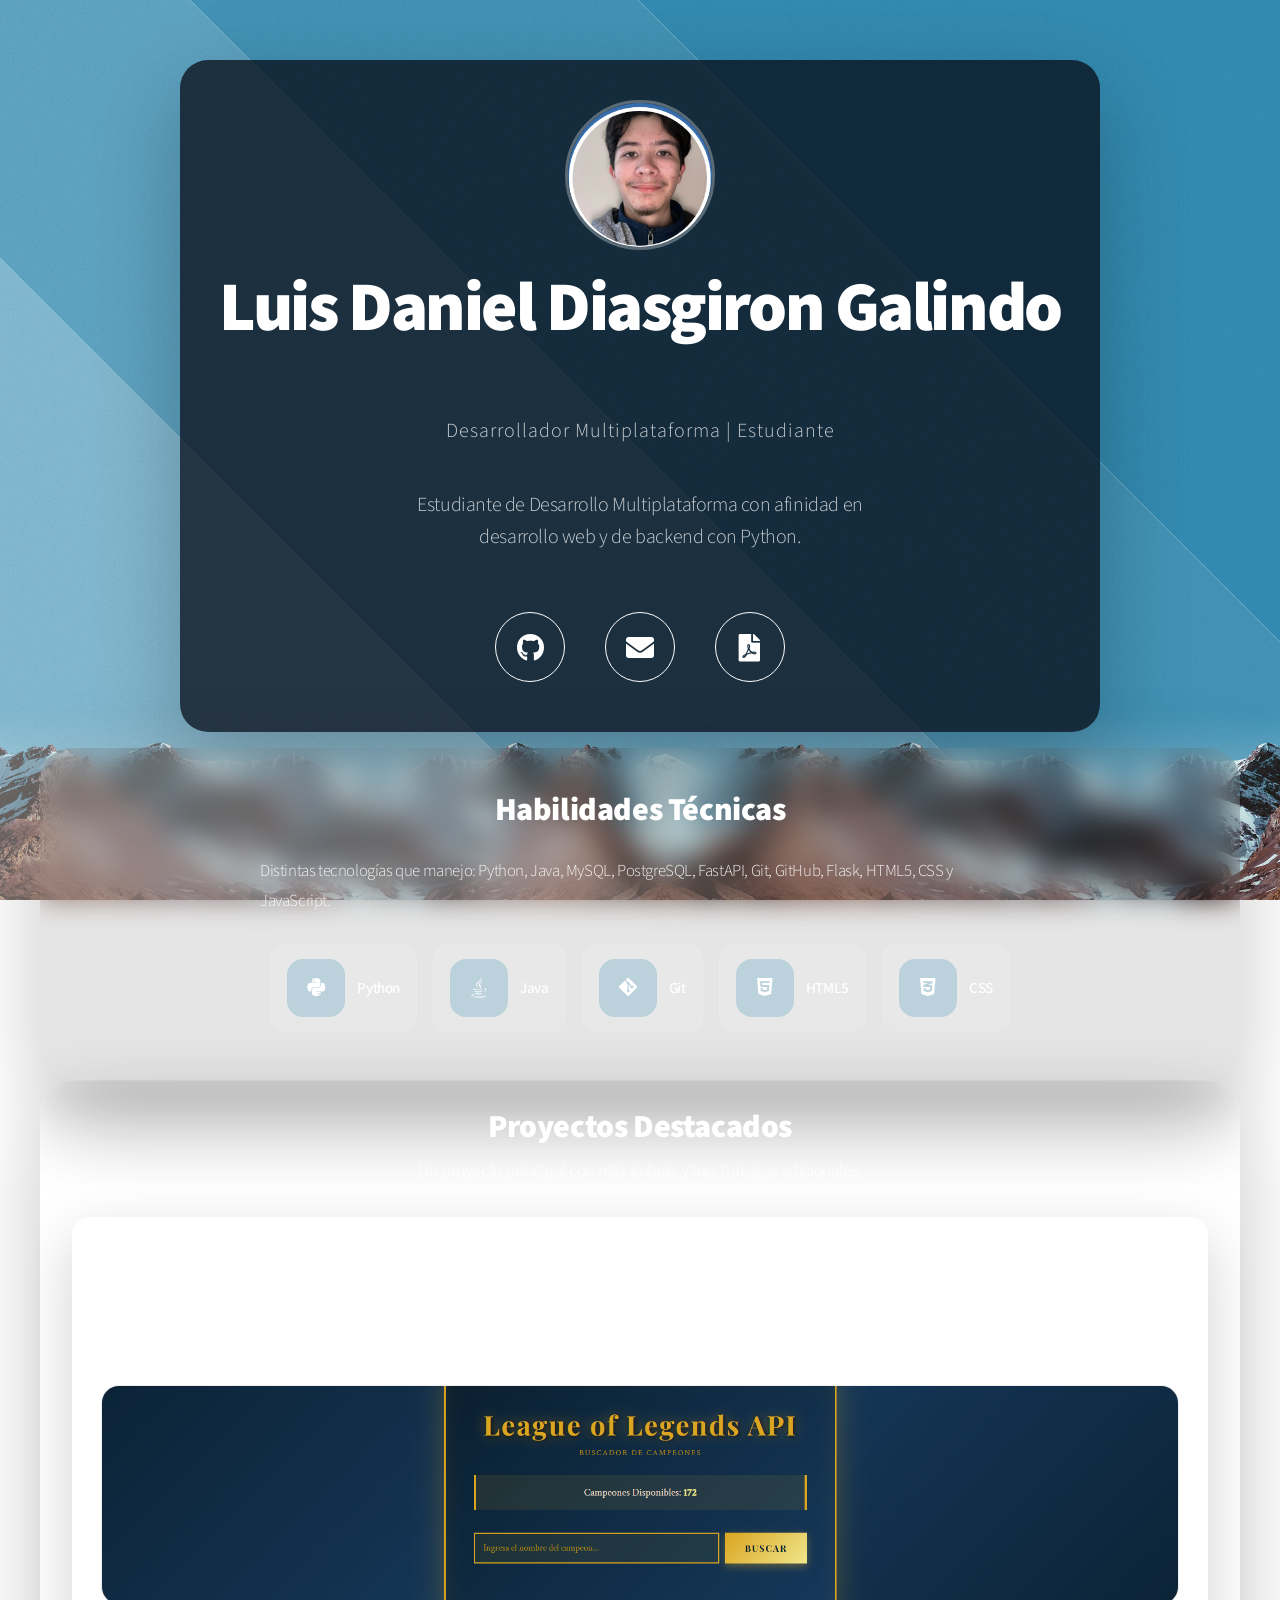
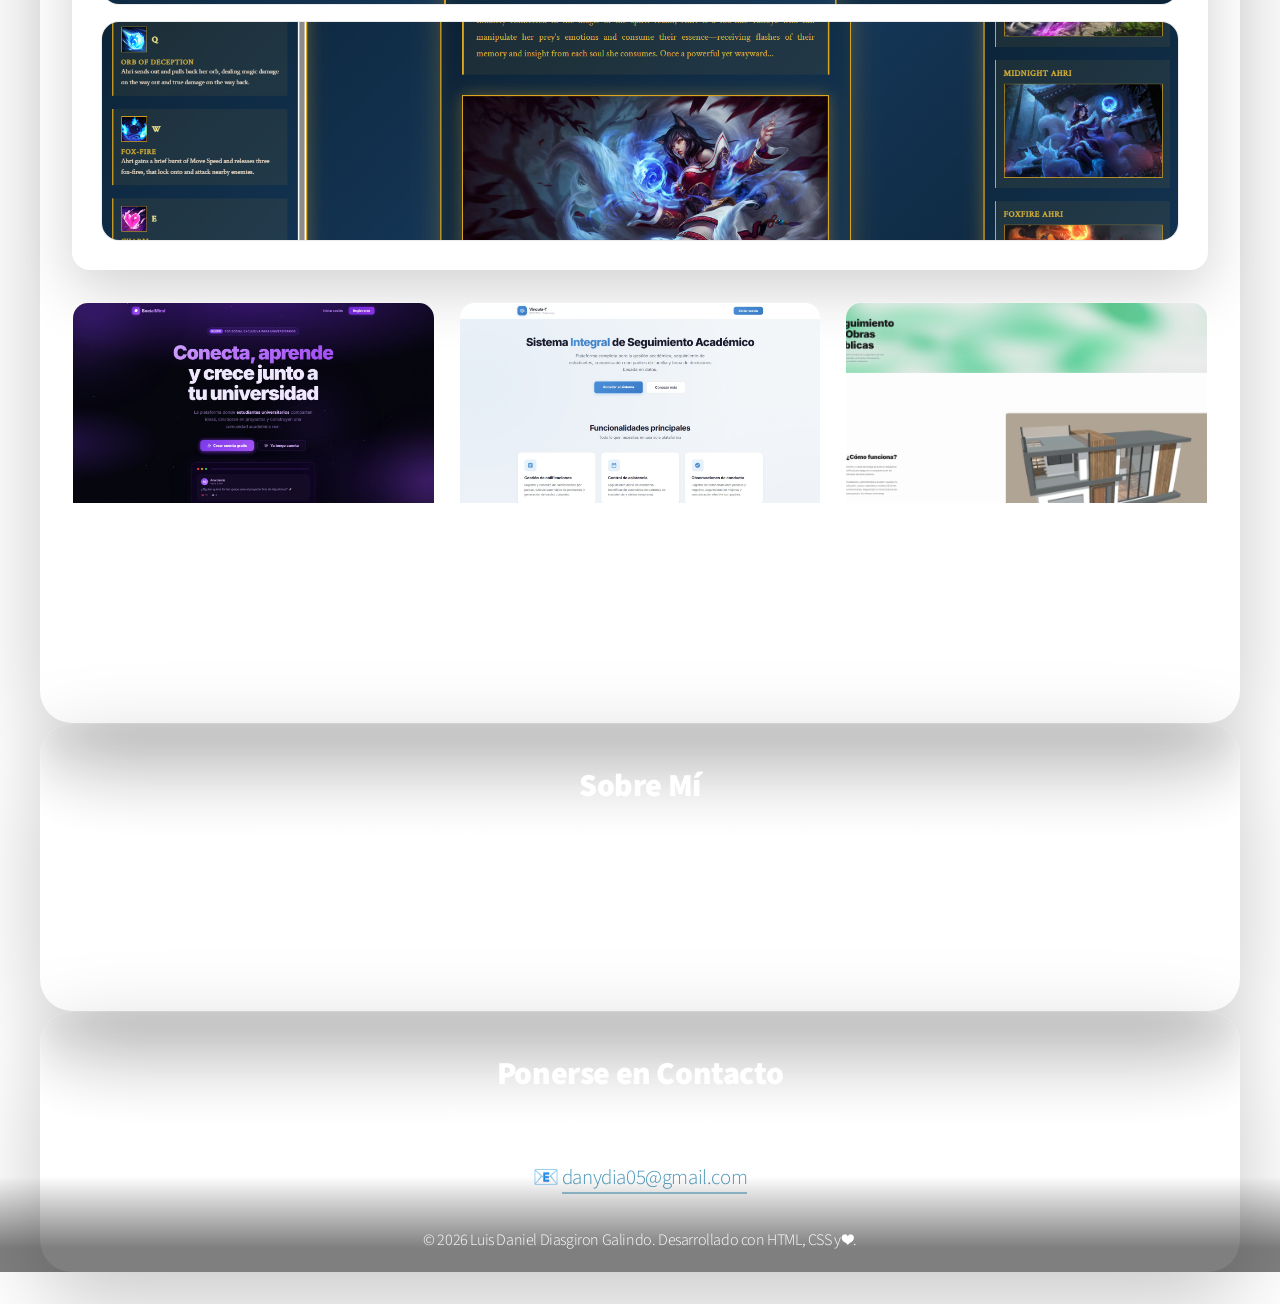
<file: docs/index.html>
﻿<!DOCTYPE HTML>
<html>
	<head>
		<title>Luis Daniel Diasgiron Galindo - Portafolio de Desarrollador</title>
		<meta charset="utf-8" />
		<meta name="viewport" content="width=device-width, initial-scale=1, user-scalable=no" />
		<meta name="description" content="Portafolio de Luis Daniel Diasgiron Galindo, estudiante de Desarrollo Multiplataforma. Explora mis proyectos y conoce mis habilidades en desarrollo web y backend con Python." />
		<link rel="stylesheet" href="assets/css/main.css" />
		<link rel="stylesheet" href="assets/css/portfolio.css" />
		<noscript><link rel="stylesheet" href="assets/css/noscript.css" /></noscript>
	</head>
	<body class="is-preload">
		<div id="wrapper">
			<div id="bg"></div>
			<div id="overlay"></div>
			<div id="main">

				<header id="header">
					<div class="header-content">
					<img src="assets/images/projects/Perfil.png" alt="Luis Daniel Diasgiron Galindo" class="avatar">
					<h1>Luis Daniel Diasgiron Galindo</h1>
					<p class="title">Desarrollador Multiplataforma | Estudiante</p>
					<p class="bio">Estudiante de Desarrollo Multiplataforma con afinidad en desarrollo web y de backend con Python.</p>
					<nav class="social-nav">
						<ul>
							<li><a href="https://github.com/LuisDanielDG1705" class="icon brands fa-github" title="GitHub"><span class="label">Github</span></a></li>
							<li><a href="mailto:danydia05@gmail.com" class="icon solid fa-envelope" title="Email"><span class="label">Email</span></a></li>
					<li><a href="LuisDanielDG_CV.pdf" class="icon solid fa-file-pdf" title="Descargar CV"><span class="label">CV</span></a></li>
						</ul>
					</nav>
				</div>
			</header>

<section id="skills" class="panel skills-panel">
			<div class="section-header">
				<h2>Habilidades Técnicas</h2>
			</div>
			<div class="skills-content">
				<p class="skills-text">Distintas tecnologías que manejo: Python, Java, MySQL, PostgreSQL, FastAPI, Git, GitHub, Flask, HTML5, CSS y JavaScript.</p>
				<ul class="skills-logos">
					<li class="skill-logo-item">
						<span class="skill-logo icon brands fa-python" title="Python"></span>
						<span class="skill-logo-label">Python</span>
					</li>
					<li class="skill-logo-item">
						<span class="skill-logo icon brands fa-java" title="Java"></span>
						<span class="skill-logo-label">Java</span>
					</li>
					<li class="skill-logo-item">
						<span class="skill-logo icon brands fa-git-alt" title="Git"></span>
						<span class="skill-logo-label">Git</span>
					</li>
					<li class="skill-logo-item">
						<span class="skill-logo icon brands fa-html5" title="HTML5"></span>
						<span class="skill-logo-label">HTML5</span>
					</li>
					<li class="skill-logo-item">
						<span class="skill-logo icon brands fa-css3-alt" title="CSS"></span>
						<span class="skill-logo-label">CSS</span>
					</li>
				</ul>
			</div>
		</section>

<section id="projects" class="panel projects-panel">
			<div class="section-header">
				<h2>Proyectos Destacados</h2>
				<p>Un proyecto principal con más énfasis y tres trabajos adicionales.</p>
			</div>
			<div class="featured-project">
				<div class="featured-info">
					<h3>LOL Champion Viewer</h3>
					<p class="project-description">Una aplicación web diseñada usando la API de DataDragon de Riot Games. Permite buscar cualquier personaje del juego y despliega todos sus datos relevantes, como nombre, descripción, splash art, y usando los botones debajo del último se despliegan las barras laterales para poder visualizar sus habilidades y aspectos.</p>
				</div>
				<div class="featured-images">
                    	<div class="featured-image">
                    		<img src="assets/images/projects/lolviewer1.png" alt="Imagen principal 1 de LOL Champion Viewer">
                    	</div>
                    	<div class="featured-image">
                    		<img src="assets/images/projects/lolviewer2.png" alt="Imagen principal 2 de LOL Champion Viewer">
                    	</div>
				</div>
			</div>

			<div class="other-projects">
				<article class="project-card simple">
					<div class="project-image">
						<img src="assets/images/projects/socialmind.jpg" alt="SocialMind">
					</div>
					<div class="project-info">
						<h3>SocialMind</h3>
						<p class="project-description">Red social enfocada a estudiantes con énfasis en la integración social mediante filtrado basado en gustos.</p>
					</div>
				</article>
				<article class="project-card simple">
					<div class="project-image">
						<img src="assets/images/projects/vinculat.jpg" alt="Vincula-T">
					</div>
					<div class="project-info">
						<h3>Vincula-T</h3>
						<p class="project-description">Plataforma de gestión académica, seguimiento de estudiantes y un diseño fácil y sencillo enfocado en los padres de familia.</p>
					</div>
				</article>
				<article class="project-card simple">
					<div class="project-image">
						<img src="assets/images/projects/controlz.png" alt="Control Z">
					</div>
					<div class="project-info">
						<h3>Control Z</h3>
						<p class="project-description">Plataforma web para la visualización y seguimiento de obras públicas gubernamentales, enfocada en transparencia, control de costos y monitoreo del avance.</p>
					</div>
				</article>
			</div>
		</section>

<section id="about" class="panel">
			<div class="section-header">
				<h2>Sobre Mí</h2>
			</div>
			<div class="about-content">
				<p>Apasionado por aprender nuevas herramientas y construir soluciones accesibles que mejoren la experiencia del usuario. Me interesa desarrollar software con buenas prácticas y una interfaz sencilla, tanto en web como en backend.</p>
				<p>Busco proyectos donde pueda aplicar Python, Java y tecnologías web en equipos colaborativos, siempre con atención al detalle y a la claridad del código.</p>
			</div>
		</section>

<section id="contact" class="panel">
			<div class="section-header">
				<h2>Ponerse en Contacto</h2>
				<p>¿Tienes un proyecto o pregunta? Me encantará escucharte.</p>
			</div>
			<div class="contact-content contact-card">
				<p class="contact-email">📧 <a href="mailto:danydia05@gmail.com">danydia05@gmail.com</a></p>
			</div>
		</section>
		<footer id="footer">
			<span class="copyright">&copy; 2026 Luis Daniel Diasgiron Galindo. Desarrollado con HTML, CSS y ❤️.</span>
		</footer>
</div>

<script>
window.onload = function() { document.body.classList.remove('is-preload'); }
window.ontouchmove = function() { return false; }
window.onorientationchange = function() { document.body.scrollTop = 0; }
</script>
</body>
</html>
</file>
<file: docs/assets/css/portfolio.css>
.header-content {
	display: flex;
	flex-direction: column;
	align-items: center;
	gap: 1.5em;
	width: 100%;
	max-width: 920px;
	margin: 0 auto;
	background: rgba(6, 10, 20, 0.75);
	backdrop-filter: blur(16px);
	-webkit-backdrop-filter: blur(16px);
	border-radius: 28px;
	padding: 2.5em 2em;
	box-shadow: 0 30px 90px rgba(0, 0, 0, 0.24);
}

body {
	overflow: auto;
}

#wrapper {
	position: relative;
	height: auto;
}

#main {
	position: relative;
	height: auto;
}

.avatar {
	width: 150px;
	height: 150px;
	border-radius: 50%;
	border: 3px solid rgba(255, 255, 255, 0.3);
	object-fit: cover;
	display: block;
	transition: all 0.3s ease-in-out;
}

.avatar:hover {
	border-color: rgba(255, 255, 255, 0.8);
	transform: scale(1.05);
	box-shadow: 0 0 20px rgba(255, 255, 255, 0.2);
}

#header {
	display: block;
	width: 100%;
	max-width: 960px;
	margin: 0 auto;
	text-align: center;
}

#header h1 {
	margin-bottom: 0.5em;
}

.title {
	font-size: 1.4em;
	font-weight: 300;
	letter-spacing: 0.05em;
	margin: 0;
	opacity: 0.9;
}

.bio {
	font-size: 1em;
	max-width: 500px;
	line-height: 1.6;
	opacity: 0.8;
	margin: 0;
	font-weight: 300;
}

.social-nav {
	margin-top: 1em;
}

.social-nav ul {
	display: flex;
	gap: 1.5em;
	justify-content: center;
	flex-wrap: wrap;
}

.social-nav li {
	display: inline-block;
	width: auto;
	height: auto;
	line-height: 1;
}

.social-nav a:before {
	width: 2.25em;
	height: 2.25em;
	line-height: 2.25em;
	font-size: 1.5em;
}


.panel {
	opacity: 1;
	transform: none;
	animation: none;
	padding: 3em 2em;
	max-width: 1200px;
	margin: 0 auto;
	border-top: 1px solid rgba(255, 255, 255, 0.1);
	background: rgba(6, 10, 22, 0.75);
	backdrop-filter: blur(14px);
	-webkit-backdrop-filter: blur(14px);
	border-radius: 32px;
	box-shadow: 0 30px 90px rgba(0, 0, 0, 0.22);
}

.panel:first-of-type {
	border-top: none;
}

#main {
	padding-top: 3rem;
}

@keyframes fadeIn {
	from {
		opacity: 0;
		transform: translateY(10px);
	}
	to {
		opacity: 1;
		transform: translateY(0);
	}
}

.section-header {
	text-align: center;
	margin-bottom: 2em;
}

.section-header h2 {
	font-size: 2.5em;
	font-weight: 900;
	margin-bottom: 0.5em;
}

.section-header p {
	font-size: 1.1em;
	opacity: 0.8;
	margin: 0;
}


#skills {
	background: rgba(0, 0, 0, 0.1);
}

.skills-content {
	max-width: 940px;
	margin: 0 auto;
	text-align: left;
}

.skills-text {
	font-size: 1.05em;
	line-height: 1.8;
	opacity: 0.9;
	max-width: 760px;
	margin: 0 auto;
}

.skills-logos {
	display: flex;
	flex-wrap: wrap;
	gap: 1em;
	justify-content: center;
	margin-top: 1.75em;
	padding: 0;
	list-style: none;
}

.skill-logo-item {
	display: inline-flex;
	align-items: center;
	gap: 0.75em;
	background: rgba(255, 255, 255, 0.08);
	border: 1px solid rgba(255, 255, 255, 0.12);
	border-radius: 16px;
	padding: 0.85em 1em;
}

.skill-logo {
	display: inline-flex;
	align-items: center;
	justify-content: center;
	width: 2.8em;
	height: 2.8em;
	border-radius: 16px;
	background: rgba(52, 140, 178, 0.25);
	color: #fff;
	font-size: 1.3em;
}

.skill-logo-label {
	font-size: 0.95em;
	font-weight: 500;
	color: #fff;
}

#projects {
	background: transparent;
	padding-top: 2em;
	padding-bottom: 2em;
}

.featured-project {
	display: grid;
	grid-template-columns: 1fr;
	gap: 1.75em;
	margin-top: 2em;
	background: rgba(255, 255, 255, 0.05);
	border: 1px solid rgba(255, 255, 255, 0.1);
	border-radius: 18px;
	box-shadow: 0 20px 60px rgba(0, 0, 0, 0.18);
	padding: 1.75em;
}

.featured-info {
	background: transparent;
	border: none;
	border-radius: 0;
	padding: 0;
	display: flex;
	flex-direction: column;
	gap: 1.2em;
}

.featured-info h3 {
	margin-top: 0;
}

.featured-images {
	display: grid;
	grid-template-columns: repeat(2, minmax(0, 1fr));
	gap: 1em;
}

.featured-image {
	background: rgba(0, 0, 0, 0.08);
	border: 1px solid rgba(255, 255, 255, 0.08);
	border-radius: 18px;
	overflow: hidden;
	height: 240px;
	position: relative;
}

.featured-image img {
	width: 100%;
	height: 100%;
	object-fit: cover;
	object-position: center;
	transition: transform 0.3s ease-in-out;
}

.featured-image:hover img {
	transform: scale(1.03);
}

.featured-image:hover img {
	transform: scale(1.04);
}

.other-projects {
	display: grid;
	grid-template-columns: repeat(auto-fit, minmax(260px, 1fr));
	gap: 1.5em;
	margin-top: 2em;
}

.project-card.simple {
	background: rgba(255, 255, 255, 0.05);
	border: 1px solid rgba(255, 255, 255, 0.1);
	border-radius: 16px;
	overflow: hidden;
	transition: all 0.35s ease-in-out;
}

.project-card.simple:hover {
	transform: translateY(-4px);
	border-color: rgba(52, 140, 178, 0.5);
}

.project-card.simple .project-info {
	padding: 1.4em;
}

.project-card.simple .project-description {
	margin: 0;
}

.contact-content.contact-card {
	background: rgba(255, 255, 255, 0.06);
	border: 1px solid rgba(255, 255, 255, 0.16);
	border-radius: 18px;
	padding: 2em;
}

@media screen and (max-width: 1280px) {
	.featured-project {
		grid-template-columns: 1fr;
	}

	.featured-images {
		grid-template-columns: 1fr;
	}

	.featured-image {
		height: 220px;
	}
}

.skill-category {
	text-align: left;
	background: rgba(255, 255, 255, 0.05);
	padding: 1.5em;
	border-radius: 8px;
	border: 1px solid rgba(255, 255, 255, 0.1);
	transition: all 0.3s ease-in-out;
}

.skill-category:hover {
	background: rgba(255, 255, 255, 0.08);
	border-color: rgba(255, 255, 255, 0.2);
	transform: translateY(-5px);
}

.skill-category h3 {
	font-size: 1.25em;
	font-weight: 900;
	margin-bottom: 1em;
	margin-top: 0;
	color: #fff;
}

.skill-tags {
	display: flex;
	flex-wrap: wrap;
	gap: 0.75em;
}

.skill-tag {
	display: inline-block;
	background: rgba(52, 140, 178, 0.4);
	border: 1px solid rgba(52, 140, 178, 0.8);
	color: #fff;
	padding: 0.5em 1em;
	border-radius: 20px;
	font-size: 0.9em;
	font-weight: 400;
	transition: all 0.2s ease-in-out;
}

.skill-tag:hover {
	background: rgba(52, 140, 178, 0.7);
	border-color: rgba(52, 140, 178, 1);
	transform: scale(1.05);
}


#projects {
	background: transparent;
	padding-top: 2em;
	padding-bottom: 2em;
}

.projects-grid {
	display: grid;
	grid-template-columns: repeat(auto-fit, minmax(320px, 1fr));
	gap: 2em;
	margin-top: 2em;
}

.project-card {
	background: rgba(255, 255, 255, 0.05);
	border: 1px solid rgba(255, 255, 255, 0.1);
	border-radius: 12px;
	overflow: hidden;
	transition: all 0.4s ease-in-out;
	display: flex;
	flex-direction: column;
	height: 100%;
}

.project-card:hover {
	background: rgba(255, 255, 255, 0.08);
	border-color: rgba(52, 140, 178, 0.5);
	transform: translateY(-8px);
	box-shadow: 0 10px 30px rgba(52, 140, 178, 0.15);
}

.project-image {
	width: 100%;
	height: 200px;
	overflow: hidden;
	background: rgba(0, 0, 0, 0.3);
	display: flex;
	align-items: center;
	justify-content: center;
}

.project-image img {
	width: 100%;
	height: 100%;
	object-fit: cover;
	transition: transform 0.3s ease-in-out;
}

.project-card:hover .project-image img {
	transform: scale(1.08);
}

.project-info {
	padding: 1.5em;
	flex-grow: 1;
	display: flex;
	flex-direction: column;
}

.project-info h3 {
	font-size: 1.4em;
	font-weight: 900;
	margin: 0 0 0.75em 0;
	color: #fff;
}

.project-description {
	font-size: 0.95em;
	line-height: 1.6;
	opacity: 0.85;
	margin: 0 0 1em 0;
	flex-grow: 1;
}

.project-tech {
	display: flex;
	flex-wrap: wrap;
	gap: 0.5em;
	margin-bottom: 1em;
}

.tech-badge {
	display: inline-block;
	background: rgba(52, 140, 178, 0.3);
	border: 1px solid rgba(52, 140, 178, 0.6);
	color: #fff;
	padding: 0.4em 0.9em;
	border-radius: 15px;
	font-size: 0.85em;
	font-weight: 400;
}

.project-links {
	display: flex;
	gap: 0.75em;
	flex-wrap: wrap;
	margin-top: auto;
}

.link-btn {
	display: inline-block;
	padding: 0.6em 1.2em;
	background: rgba(52, 140, 178, 0.4);
	border: 1px solid rgba(52, 140, 178, 0.8);
	color: #fff;
	text-decoration: none;
	border-radius: 5px;
	font-size: 0.9em;
	transition: all 0.2s ease-in-out;
	text-align: center;
	flex: 1;
	min-width: 100px;
	cursor: pointer;
}

.link-btn:hover {
	background: rgba(52, 140, 178, 0.7);
	border-color: rgba(52, 140, 178, 1);
	transform: translateY(-2px);
	border-bottom: 1px solid rgba(52, 140, 178, 1);
}

.link-btn.link-demo {
	background: rgba(255, 255, 255, 0.1);
	border-color: rgba(255, 255, 255, 0.3);
}

.link-btn.link-demo:hover {
	background: rgba(255, 255, 255, 0.15);
	border-color: rgba(255, 255, 255, 0.5);
}

#about {
	background: rgba(255, 255, 255, 0.05);
	border: 1px solid rgba(255, 255, 255, 0.12);
	backdrop-filter: blur(14px);
	-webkit-backdrop-filter: blur(14px);
	border-radius: 32px;
	box-shadow: 0 30px 90px rgba(0, 0, 0, 0.22);
}

#about .section-header,
#about .about-content {
	width: 100%;
	max-width: 760px;
	margin: 0 auto;
}

.about-content {
	max-width: 700px;
	margin: 0 auto;
	text-align: justify;
}

.about-content p {
	font-size: 1.05em;
	line-height: 1.8;
	margin-bottom: 1.5em;
	opacity: 0.9;
	text-align: justify;
}

.about-content p:last-child {
	margin-bottom: 0;
}

#contact {
	background: rgba(255, 255, 255, 0.05);
	border: 1px solid rgba(255, 255, 255, 0.12);
	backdrop-filter: blur(14px);
	-webkit-backdrop-filter: blur(14px);
	border-radius: 32px;
	box-shadow: 0 30px 90px rgba(0, 0, 0, 0.22);
	text-align: center;
	padding: 3em 2em;
}

.contact-content,
.contact-content.contact-card {
	max-width: 600px;
	margin: 0 auto;
	background: transparent;
	border: none;
	box-shadow: none;
}

.contact-content.contact-card {
	padding: 0;
}

.contact-email {
	font-size: 1.3em;
	margin-bottom: 1.5em;
}

.contact-email a {
	color: rgba(52, 140, 178, 0.9);
	border-bottom: 2px solid rgba(52, 140, 178, 0.5);
	transition: all 0.2s ease-in-out;
}

.contact-email a:hover {
	color: rgba(52, 140, 178, 1);
	border-bottom: 2px solid rgba(52, 140, 178, 1);
}

.contact-cta {
	font-size: 1.1em;
	margin: 2em 0 1.5em 0;
	opacity: 0.8;
}

.social-links {
	display: flex;
	gap: 1em;
	justify-content: center;
	flex-wrap: wrap;
	margin-top: 1.5em;
}

.social-link {
	display: inline-block;
	padding: 0.8em 1.5em;
	background: rgba(52, 140, 178, 0.4);
	border: 1px solid rgba(52, 140, 178, 0.8);
	color: #fff;
	text-decoration: none;
	border-radius: 8px;
	transition: all 0.3s ease-in-out;
	cursor: pointer;
}

.social-link:hover {
	background: rgba(52, 140, 178, 0.7);
	border-color: rgba(52, 140, 178, 1);
	transform: translateY(-3px);
	box-shadow: 0 5px 15px rgba(52, 140, 178, 0.2);
	border-bottom: 1px solid rgba(52, 140, 178, 1);
}

@media screen and (max-width: 1280px) {
	.skills-grid {
		grid-template-columns: repeat(auto-fit, minmax(200px, 1fr));
	}

	.projects-grid {
		grid-template-columns: repeat(auto-fit, minmax(280px, 1fr));
	}

	.section-header h2 {
		font-size: 2em;
	}
}

@media screen and (max-width: 736px) {
	.avatar {
		width: 120px;
		height: 120px;
	}

	.title {
		font-size: 1.2em;
	}

	.bio {
		font-size: 0.95em;
	}

	.social-nav ul {
		gap: 1em;
	}

	.social-nav a:before {
		width: 2em;
		height: 2em;
		line-height: 2em;
		font-size: 1.2em;
	}

	.panel {
		padding: 2em 1em;
	}

	.section-header h2 {
		font-size: 1.5em;
	}

	.section-header p {
		font-size: 0.95em;
	}

	.skills-grid {
		grid-template-columns: 1fr;
		gap: 1.5em;
	}

	.projects-grid {
		grid-template-columns: 1fr;
		gap: 1.5em;
	}

	.project-image {
		height: 150px;
	}

	.project-info {
		padding: 1.2em;
	}

	.project-info h3 {
		font-size: 1.2em;
	}

	.project-description {
		font-size: 0.9em;
	}

	.link-btn {
		padding: 0.5em 1em;
		font-size: 0.85em;
	}

	.about-content p {
		font-size: 1em;
		line-height: 1.7;
	}

	.contact-email {
		font-size: 1.1em;
	}

	.social-link {
		padding: 0.6em 1.2em;
		font-size: 0.95em;
	}

	#contact {
		padding: 2em 1em;
	}
}
</file>
<file: docs/assets/css/noscript.css>
/*
	Aerial by HTML5 UP
	html5up.net | @ajlkn
	Free for personal and commercial use under the CCA 3.0 license (html5up.net/license)
*/

/* Wrapper */

	#wrapper {
		opacity: 1 !important;
	}

/* Overlay */

	#overlay {
		opacity: 1 !important;
	}

/* Header */

	#header {
		opacity: 1 !important;
	}

		#header nav li {
			opacity: 1 !important;
		}
</file>
<file: docs/assets/css/main.css>
@import url("https://fonts.googleapis.com/css?family=Source+Sans+Pro:300,900");
@import url("fontawesome-all.min.css");

/*
	Aerial by HTML5 UP
	html5up.net | @ajlkn
	Free for personal and commercial use under the CCA 3.0 license (html5up.net/license)
*/

html, body, div, span, applet, object,
iframe, h1, h2, h3, h4, h5, h6, p, blockquote,
pre, a, abbr, acronym, address, big, cite,
code, del, dfn, em, img, ins, kbd, q, s, samp,
small, strike, strong, sub, sup, tt, var, b,
u, i, center, dl, dt, dd, ol, ul, li, fieldset,
form, label, legend, table, caption, tbody,
tfoot, thead, tr, th, td, article, aside,
canvas, details, embed, figure, figcaption,
footer, header, hgroup, menu, nav, output, ruby,
section, summary, time, mark, audio, video {
	margin: 0;
	padding: 0;
	border: 0;
	font-size: 100%;
	font: inherit;
	vertical-align: baseline;}

article, aside, details, figcaption, figure,
footer, header, hgroup, menu, nav, section {
	display: block;}

body {
	line-height: 1;
}

ol, ul {
	list-style: none;
}

blockquote, q {
	quotes: none;
}

	blockquote:before, blockquote:after, q:before, q:after {
		content: '';
		content: none;
	}

table {
	border-collapse: collapse;
	border-spacing: 0;
}

body {
	-webkit-text-size-adjust: none;
}

mark {
	background-color: transparent;
	color: inherit;
}

input::-moz-focus-inner {
	border: 0;
	padding: 0;
}

input, select, textarea {
	-moz-appearance: none;
	-webkit-appearance: none;
	-ms-appearance: none;
	appearance: none;
}

/* Basic */

	html {
		box-sizing: border-box;
	}

	*, *:before, *:after {
		box-sizing: inherit;
	}

	body {
		background: #fff;
		overflow: hidden;
	}

		body.is-preload *, body.is-preload *:before, body.is-preload *:after {
			-moz-animation: none !important;
			-webkit-animation: none !important;
			-ms-animation: none !important;
			animation: none !important;
			-moz-transition: none !important;
			-webkit-transition: none !important;
			-ms-transition: none !important;
			transition: none !important;
		}

	body, input, select, textarea {
		color: #fff;
		font-family: 'Source Sans Pro', sans-serif;
		font-size: 15pt;
		font-weight: 300 !important;
		letter-spacing: -0.025em;
		line-height: 1.75em;
	}

	a {
		-moz-transition: border-color 0.2s ease-in-out;
		-webkit-transition: border-color 0.2s ease-in-out;
		-ms-transition: border-color 0.2s ease-in-out;
		transition: border-color 0.2s ease-in-out;
		border-bottom: dotted 1px;
		color: inherit;
		outline: 0;
		text-decoration: none;
	}

		a:hover {
			border-color: transparent;
		}

/* Icon */

	.icon {
		text-decoration: none;
		position: relative;
	}

		.icon:before {
			-moz-osx-font-smoothing: grayscale;
			-webkit-font-smoothing: antialiased;
			display: inline-block;
			font-style: normal;
			font-variant: normal;
			text-rendering: auto;
			line-height: 1;
			text-transform: none !important;
			font-family: 'Font Awesome 5 Free';
			font-weight: 400;
		}

		.icon > .label {
			display: none;
		}

		.icon.solid:before {
			font-weight: 900;
		}

		.icon.brands:before {
			font-family: 'Font Awesome 5 Brands';
		}

/* Wrapper */

	@-moz-keyframes wrapper {
		0% {
			opacity: 0;
		}

		100% {
			opacity: 1;
		}
	}

	@-webkit-keyframes wrapper {
		0% {
			opacity: 0;
		}

		100% {
			opacity: 1;
		}
	}

	@-ms-keyframes wrapper {
		0% {
			opacity: 0;
		}

		100% {
			opacity: 1;
		}
	}

	@keyframes wrapper {
		0% {
			opacity: 0;
		}

		100% {
			opacity: 1;
		}
	}

	#wrapper {
		-moz-animation: wrapper 3s forwards;
		-webkit-animation: wrapper 3s forwards;
		-ms-animation: wrapper 3s forwards;
		animation: wrapper 3s forwards;
		height: 100%;
		left: 0;
		opacity: 0;
		position: fixed;
		top: 0;
		width: 100%;
	}

/* BG */

	#bg {
		-moz-animation: bg 60s linear infinite;
		-webkit-animation: bg 60s linear infinite;
		-ms-animation: bg 60s linear infinite;
		animation: bg 60s linear infinite;
		-moz-backface-visibility: hidden;
		-webkit-backface-visibility: hidden;
		-ms-backface-visibility: hidden;
		backface-visibility: hidden;
		-moz-transform: translate3d(0,0,0);
		-webkit-transform: translate3d(0,0,0);
		-ms-transform: translate3d(0,0,0);
		transform: translate3d(0,0,0);
	/* Set your background with this */

		background: #348cb2 url("images/bg.jpg") bottom left;
		background-repeat: repeat-x;
		height: 100%;
		left: 0;
		opacity: 1;
		position: fixed;
		top: 0;
	}

	@-moz-keyframes bg {
		0% {
			-moz-transform: translate3d(0,0,0);
			-webkit-transform: translate3d(0,0,0);
			-ms-transform: translate3d(0,0,0);
			transform: translate3d(0,0,0);
		}

		100% {
			-moz-transform: translate3d(-2250px,0,0);
			-webkit-transform: translate3d(-2250px,0,0);
			-ms-transform: translate3d(-2250px,0,0);
			transform: translate3d(-2250px,0,0);
		}
	}

	@-webkit-keyframes bg {
		0% {
			-moz-transform: translate3d(0,0,0);
			-webkit-transform: translate3d(0,0,0);
			-ms-transform: translate3d(0,0,0);
			transform: translate3d(0,0,0);
		}

		100% {
			-moz-transform: translate3d(-2250px,0,0);
			-webkit-transform: translate3d(-2250px,0,0);
			-ms-transform: translate3d(-2250px,0,0);
			transform: translate3d(-2250px,0,0);
		}
	}

	@-ms-keyframes bg {
		0% {
			-moz-transform: translate3d(0,0,0);
			-webkit-transform: translate3d(0,0,0);
			-ms-transform: translate3d(0,0,0);
			transform: translate3d(0,0,0);
		}

		100% {
			-moz-transform: translate3d(-2250px,0,0);
			-webkit-transform: translate3d(-2250px,0,0);
			-ms-transform: translate3d(-2250px,0,0);
			transform: translate3d(-2250px,0,0);
		}
	}

	@keyframes bg {
		0% {
			-moz-transform: translate3d(0,0,0);
			-webkit-transform: translate3d(0,0,0);
			-ms-transform: translate3d(0,0,0);
			transform: translate3d(0,0,0);
		}

		100% {
			-moz-transform: translate3d(-2250px,0,0);
			-webkit-transform: translate3d(-2250px,0,0);
			-ms-transform: translate3d(-2250px,0,0);
			transform: translate3d(-2250px,0,0);
		}
	}

	#bg {
		background-size: 2250px auto;
		width: 6750px;
	}

/* Overlay */

	@-moz-keyframes overlay {
		0% {
			opacity: 0;
		}

		100% {
			opacity: 1;
		}
	}

	@-webkit-keyframes overlay {
		0% {
			opacity: 0;
		}

		100% {
			opacity: 1;
		}
	}

	@-ms-keyframes overlay {
		0% {
			opacity: 0;
		}

		100% {
			opacity: 1;
		}
	}

	@keyframes overlay {
		0% {
			opacity: 0;
		}

		100% {
			opacity: 1;
		}
	}

	#overlay {
		-moz-animation: overlay 1.5s 1.5s forwards;
		-webkit-animation: overlay 1.5s 1.5s forwards;
		-ms-animation: overlay 1.5s 1.5s forwards;
		animation: overlay 1.5s 1.5s forwards;
		background-attachment: fixed, fixed;
		background-image: url("images/overlay-pattern.png"), url("images/overlay.svg");
		background-position: top left, center center;
		background-repeat: repeat, no-repeat;
		background-size: auto, cover;
		height: 100%;
		left: 0;
		opacity: 0;
		position: fixed;
		top: 0;
		width: 100%;
	}

/* Main */

	#main {
		height: 100%;
		left: 0;
		position: fixed;
		text-align: center;
		top: 0;
		width: 100%;
	}

		#main:before {
			content: '';
			display: inline-block;
			height: 100%;
			margin-right: 0;
			vertical-align: middle;
			width: 1px;
		}

/* Header */

	@-moz-keyframes header {
		0% {
			-moz-transform: translate3d(0,1em,0);
			-webkit-transform: translate3d(0,1em,0);
			-ms-transform: translate3d(0,1em,0);
			transform: translate3d(0,1em,0);
			opacity: 0;
		}

		100% {
			-moz-transform: translate3d(0,0,0);
			-webkit-transform: translate3d(0,0,0);
			-ms-transform: translate3d(0,0,0);
			transform: translate3d(0,0,0);
			opacity: 1;
		}
	}

	@-webkit-keyframes header {
		0% {
			-moz-transform: translate3d(0,1em,0);
			-webkit-transform: translate3d(0,1em,0);
			-ms-transform: translate3d(0,1em,0);
			transform: translate3d(0,1em,0);
			opacity: 0;
		}

		100% {
			-moz-transform: translate3d(0,0,0);
			-webkit-transform: translate3d(0,0,0);
			-ms-transform: translate3d(0,0,0);
			transform: translate3d(0,0,0);
			opacity: 1;
		}
	}

	@-ms-keyframes header {
		0% {
			-moz-transform: translate3d(0,1em,0);
			-webkit-transform: translate3d(0,1em,0);
			-ms-transform: translate3d(0,1em,0);
			transform: translate3d(0,1em,0);
			opacity: 0;
		}

		100% {
			-moz-transform: translate3d(0,0,0);
			-webkit-transform: translate3d(0,0,0);
			-ms-transform: translate3d(0,0,0);
			transform: translate3d(0,0,0);
			opacity: 1;
		}
	}

	@keyframes header {
		0% {
			-moz-transform: translate3d(0,1em,0);
			-webkit-transform: translate3d(0,1em,0);
			-ms-transform: translate3d(0,1em,0);
			transform: translate3d(0,1em,0);
			opacity: 0;
		}

		100% {
			-moz-transform: translate3d(0,0,0);
			-webkit-transform: translate3d(0,0,0);
			-ms-transform: translate3d(0,0,0);
			transform: translate3d(0,0,0);
			opacity: 1;
		}
	}

	@-moz-keyframes nav-icons {
		0% {
			-moz-transform: translate3d(0,1em,0);
			-webkit-transform: translate3d(0,1em,0);
			-ms-transform: translate3d(0,1em,0);
			transform: translate3d(0,1em,0);
			opacity: 0;
		}

		100% {
			-moz-transform: translate3d(0,0,0);
			-webkit-transform: translate3d(0,0,0);
			-ms-transform: translate3d(0,0,0);
			transform: translate3d(0,0,0);
			opacity: 1;
		}
	}

	@-webkit-keyframes nav-icons {
		0% {
			-moz-transform: translate3d(0,1em,0);
			-webkit-transform: translate3d(0,1em,0);
			-ms-transform: translate3d(0,1em,0);
			transform: translate3d(0,1em,0);
			opacity: 0;
		}

		100% {
			-moz-transform: translate3d(0,0,0);
			-webkit-transform: translate3d(0,0,0);
			-ms-transform: translate3d(0,0,0);
			transform: translate3d(0,0,0);
			opacity: 1;
		}
	}

	@-ms-keyframes nav-icons {
		0% {
			-moz-transform: translate3d(0,1em,0);
			-webkit-transform: translate3d(0,1em,0);
			-ms-transform: translate3d(0,1em,0);
			transform: translate3d(0,1em,0);
			opacity: 0;
		}

		100% {
			-moz-transform: translate3d(0,0,0);
			-webkit-transform: translate3d(0,0,0);
			-ms-transform: translate3d(0,0,0);
			transform: translate3d(0,0,0);
			opacity: 1;
		}
	}

	@keyframes nav-icons {
		0% {
			-moz-transform: translate3d(0,1em,0);
			-webkit-transform: translate3d(0,1em,0);
			-ms-transform: translate3d(0,1em,0);
			transform: translate3d(0,1em,0);
			opacity: 0;
		}

		100% {
			-moz-transform: translate3d(0,0,0);
			-webkit-transform: translate3d(0,0,0);
			-ms-transform: translate3d(0,0,0);
			transform: translate3d(0,0,0);
			opacity: 1;
		}
	}

	#header {
		-moz-animation: header 1s 2.25s forwards;
		-webkit-animation: header 1s 2.25s forwards;
		-ms-animation: header 1s 2.25s forwards;
		animation: header 1s 2.25s forwards;
		-moz-backface-visibility: hidden;
		-webkit-backface-visibility: hidden;
		-ms-backface-visibility: hidden;
		backface-visibility: hidden;
		-moz-transform: translate3d(0,0,0);
		-webkit-transform: translate3d(0,0,0);
		-ms-transform: translate3d(0,0,0);
		transform: translate3d(0,0,0);
		cursor: default;
		display: inline-block;
		opacity: 0;
		position: relative;
		text-align: center;
		top: -1em;
		vertical-align: middle;
		width: 90%;
	}

		#header h1 {
			font-size: 4.35em;
			font-weight: 900;
			letter-spacing: -0.035em;
			line-height: 1em;
		}

		#header p {
			font-size: 1.25em;
			margin: 0.75em 0 0.25em 0;
			opacity: 0.75;
		}

		#header nav {
			margin: 1.5em 0 0 0;
		}

			#header nav li {
				-moz-animation: nav-icons 0.5s ease-in-out forwards;
				-webkit-animation: nav-icons 0.5s ease-in-out forwards;
				-ms-animation: nav-icons 0.5s ease-in-out forwards;
				animation: nav-icons 0.5s ease-in-out forwards;
				-moz-backface-visibility: hidden;
				-webkit-backface-visibility: hidden;
				-ms-backface-visibility: hidden;
				backface-visibility: hidden;
				-moz-transform: translate3d(0,0,0);
				-webkit-transform: translate3d(0,0,0);
				-ms-transform: translate3d(0,0,0);
				transform: translate3d(0,0,0);
				display: inline-block;
				height: 5.35em;
				line-height: 5.885em;
				opacity: 0;
				position: relative;
				top: 0;
				width: 5.35em;
			}

				#header nav li:nth-child(1) {
					-moz-animation-delay: 2.5s;
					-webkit-animation-delay: 2.5s;
					-ms-animation-delay: 2.5s;
					animation-delay: 2.5s;
				}

				#header nav li:nth-child(2) {
					-moz-animation-delay: 2.75s;
					-webkit-animation-delay: 2.75s;
					-ms-animation-delay: 2.75s;
					animation-delay: 2.75s;
				}

				#header nav li:nth-child(3) {
					-moz-animation-delay: 3s;
					-webkit-animation-delay: 3s;
					-ms-animation-delay: 3s;
					animation-delay: 3s;
				}

				#header nav li:nth-child(4) {
					-moz-animation-delay: 3.25s;
					-webkit-animation-delay: 3.25s;
					-ms-animation-delay: 3.25s;
					animation-delay: 3.25s;
				}

				#header nav li:nth-child(5) {
					-moz-animation-delay: 3.5s;
					-webkit-animation-delay: 3.5s;
					-ms-animation-delay: 3.5s;
					animation-delay: 3.5s;
				}

				#header nav li:nth-child(6) {
					-moz-animation-delay: 3.75s;
					-webkit-animation-delay: 3.75s;
					-ms-animation-delay: 3.75s;
					animation-delay: 3.75s;
				}

				#header nav li:nth-child(7) {
					-moz-animation-delay: 4s;
					-webkit-animation-delay: 4s;
					-ms-animation-delay: 4s;
					animation-delay: 4s;
				}

				#header nav li:nth-child(8) {
					-moz-animation-delay: 4.25s;
					-webkit-animation-delay: 4.25s;
					-ms-animation-delay: 4.25s;
					animation-delay: 4.25s;
				}

				#header nav li:nth-child(9) {
					-moz-animation-delay: 4.5s;
					-webkit-animation-delay: 4.5s;
					-ms-animation-delay: 4.5s;
					animation-delay: 4.5s;
				}

				#header nav li:nth-child(10) {
					-moz-animation-delay: 4.75s;
					-webkit-animation-delay: 4.75s;
					-ms-animation-delay: 4.75s;
					animation-delay: 4.75s;
				}

			#header nav a {
				-webkit-tap-highlight-color: rgba(0, 0, 0, 0);
				-webkit-touch-callout: none;
				border: 0;
				display: inline-block;
			}

				#header nav a:before {
					-moz-transition: all 0.2s ease-in-out;
					-webkit-transition: all 0.2s ease-in-out;
					-ms-transition: all 0.2s ease-in-out;
					transition: all 0.2s ease-in-out;
					border-radius: 100%;
					border: solid 1px #fff;
					display: block;
					font-size: 1.75em;
					height: 2.5em;
					line-height: 2.5em;
					position: relative;
					text-align: center;
					top: 0;
					width: 2.5em;
				}

				#header nav a:hover {
					font-size: 1.1em;
				}

					#header nav a:hover:before {
						background-color: rgba(255, 255, 255, 0.175);
						color: #fff;
					}

				#header nav a:active {
					font-size: 0.95em;
					background: none;
				}

					#header nav a:active:before {
						background-color: rgba(255, 255, 255, 0.35);
						color: #fff;
					}

				#header nav a span {
					display: none;
				}

/* Footer */

	#footer {
		background-image: -moz-linear-gradient(top, rgba(0,0,0,0), rgba(0,0,0,0.5) 75%);
		background-image: -webkit-linear-gradient(top, rgba(0,0,0,0), rgba(0,0,0,0.5) 75%);
		background-image: -ms-linear-gradient(top, rgba(0,0,0,0), rgba(0,0,0,0.5) 75%);
		background-image: linear-gradient(top, rgba(0,0,0,0), rgba(0,0,0,0.5) 75%);
		bottom: 0;
		cursor: default;
		height: 6em;
		left: 0;
		line-height: 8em;
		position: absolute;
		text-align: center;
		width: 100%;
	}

/* Wide */

	@media screen and (max-width: 1680px) {

		/* Basic */

			body, input, select, textarea {
				font-size: 13pt;
			}

		/* BG */

			@-moz-keyframes bg {
				0% {
					-moz-transform: translate3d(0,0,0);
					-webkit-transform: translate3d(0,0,0);
					-ms-transform: translate3d(0,0,0);
					transform: translate3d(0,0,0);
				}

				100% {
					-moz-transform: translate3d(-1500px,0,0);
					-webkit-transform: translate3d(-1500px,0,0);
					-ms-transform: translate3d(-1500px,0,0);
					transform: translate3d(-1500px,0,0);
				}

	}

		@-webkit-keyframes bg {
			0% {
				-moz-transform: translate3d(0,0,0);
				-webkit-transform: translate3d(0,0,0);
				-ms-transform: translate3d(0,0,0);
				transform: translate3d(0,0,0);
			}

			100% {
				-moz-transform: translate3d(-1500px,0,0);
				-webkit-transform: translate3d(-1500px,0,0);
				-ms-transform: translate3d(-1500px,0,0);
				transform: translate3d(-1500px,0,0);
			}
			}

		@-ms-keyframes bg {
			0% {
				-moz-transform: translate3d(0,0,0);
				-webkit-transform: translate3d(0,0,0);
				-ms-transform: translate3d(0,0,0);
				transform: translate3d(0,0,0);
			}

			100% {
				-moz-transform: translate3d(-1500px,0,0);
				-webkit-transform: translate3d(-1500px,0,0);
				-ms-transform: translate3d(-1500px,0,0);
				transform: translate3d(-1500px,0,0);
			}
		}

		@keyframes bg {
			0% {
				-moz-transform: translate3d(0,0,0);
				-webkit-transform: translate3d(0,0,0);
				-ms-transform: translate3d(0,0,0);
				transform: translate3d(0,0,0);
			}

			100% {
				-moz-transform: translate3d(-1500px,0,0);
				-webkit-transform: translate3d(-1500px,0,0);
				-ms-transform: translate3d(-1500px,0,0);
				transform: translate3d(-1500px,0,0);
			}
		}

		#bg {
			background-size: 1500px auto;
			width: 4500px;
		} }

/* Normal */

	@media screen and (max-width: 1280px) {

		/* Basic */

			body, input, select, textarea {
				font-size: 12pt;
			}

		/* BG */

			@-moz-keyframes bg {
				0% {
					-moz-transform: translate3d(0,0,0);
					-webkit-transform: translate3d(0,0,0);
					-ms-transform: translate3d(0,0,0);
					transform: translate3d(0,0,0);
				}

				100% {
					-moz-transform: translate3d(-750px,0,0);
					-webkit-transform: translate3d(-750px,0,0);
					-ms-transform: translate3d(-750px,0,0);
					transform: translate3d(-750px,0,0);
				}

	}

		@-webkit-keyframes bg {
			0% {
				-moz-transform: translate3d(0,0,0);
				-webkit-transform: translate3d(0,0,0);
				-ms-transform: translate3d(0,0,0);
				transform: translate3d(0,0,0);
			}

			100% {
				-moz-transform: translate3d(-750px,0,0);
				-webkit-transform: translate3d(-750px,0,0);
				-ms-transform: translate3d(-750px,0,0);
				transform: translate3d(-750px,0,0);
			}
			}

		@-ms-keyframes bg {
			0% {
				-moz-transform: translate3d(0,0,0);
				-webkit-transform: translate3d(0,0,0);
				-ms-transform: translate3d(0,0,0);
				transform: translate3d(0,0,0);
			}

			100% {
				-moz-transform: translate3d(-750px,0,0);
				-webkit-transform: translate3d(-750px,0,0);
				-ms-transform: translate3d(-750px,0,0);
				transform: translate3d(-750px,0,0);
			}
		}

		@keyframes bg {
			0% {
				-moz-transform: translate3d(0,0,0);
				-webkit-transform: translate3d(0,0,0);
				-ms-transform: translate3d(0,0,0);
				transform: translate3d(0,0,0);
			}

			100% {
				-moz-transform: translate3d(-750px,0,0);
				-webkit-transform: translate3d(-750px,0,0);
				-ms-transform: translate3d(-750px,0,0);
				transform: translate3d(-750px,0,0);
			}
		}

		#bg {
			background-size: 750px auto;
			width: 2250px;
		} }

/* Mobile */

	@media screen and (max-width: 736px) {

		/* Basic */

			body {
				min-width: 320px;
			}

			body, input, select, textarea {
				font-size: 11pt;
			}

		/* BG */

			@-moz-keyframes bg {
				0% {
					-moz-transform: translate3d(0,0,0);
					-webkit-transform: translate3d(0,0,0);
					-ms-transform: translate3d(0,0,0);
					transform: translate3d(0,0,0);
				}

				100% {
					-moz-transform: translate3d(-300px,0,0);
					-webkit-transform: translate3d(-300px,0,0);
					-ms-transform: translate3d(-300px,0,0);
					transform: translate3d(-300px,0,0);
				}

	}

		@-webkit-keyframes bg {
			0% {
				-moz-transform: translate3d(0,0,0);
				-webkit-transform: translate3d(0,0,0);
				-ms-transform: translate3d(0,0,0);
				transform: translate3d(0,0,0);
			}

			100% {
				-moz-transform: translate3d(-300px,0,0);
				-webkit-transform: translate3d(-300px,0,0);
				-ms-transform: translate3d(-300px,0,0);
				transform: translate3d(-300px,0,0);
			}
			}

		@-ms-keyframes bg {
			0% {
				-moz-transform: translate3d(0,0,0);
				-webkit-transform: translate3d(0,0,0);
				-ms-transform: translate3d(0,0,0);
				transform: translate3d(0,0,0);
			}

			100% {
				-moz-transform: translate3d(-300px,0,0);
				-webkit-transform: translate3d(-300px,0,0);
				-ms-transform: translate3d(-300px,0,0);
				transform: translate3d(-300px,0,0);
			}
		}

		@keyframes bg {
			0% {
				-moz-transform: translate3d(0,0,0);
				-webkit-transform: translate3d(0,0,0);
				-ms-transform: translate3d(0,0,0);
				transform: translate3d(0,0,0);
			}

			100% {
				-moz-transform: translate3d(-300px,0,0);
				-webkit-transform: translate3d(-300px,0,0);
				-ms-transform: translate3d(-300px,0,0);
				transform: translate3d(-300px,0,0);
			}
		}

		#bg {
			background-size: 300px auto;
			width: 900px;
		}

	/* Header */

		#header h1 {
			font-size: 2.5em;
		}

		#header p {
			font-size: 1em;
		}

		#header nav {
			font-size: 1em;
		}

			#header nav a:hover {
				font-size: 1em;
			}

			#header nav a:active {
				font-size: 1em;
			} }

/* Mobile (Portrait) */

	@media screen and (max-width: 480px) {

		/* BG */

			@-moz-keyframes bg {
				0% {
					-moz-transform: translate3d(0,0,0);
					-webkit-transform: translate3d(0,0,0);
					-ms-transform: translate3d(0,0,0);
					transform: translate3d(0,0,0);
				}

				100% {
					-moz-transform: translate3d(-412.5px,0,0);
					-webkit-transform: translate3d(-412.5px,0,0);
					-ms-transform: translate3d(-412.5px,0,0);
					transform: translate3d(-412.5px,0,0);
				}

	}

		@-webkit-keyframes bg {
			0% {
				-moz-transform: translate3d(0,0,0);
				-webkit-transform: translate3d(0,0,0);
				-ms-transform: translate3d(0,0,0);
				transform: translate3d(0,0,0);
			}

			100% {
				-moz-transform: translate3d(-412.5px,0,0);
				-webkit-transform: translate3d(-412.5px,0,0);
				-ms-transform: translate3d(-412.5px,0,0);
				transform: translate3d(-412.5px,0,0);
			}
			}

		@-ms-keyframes bg {
			0% {
				-moz-transform: translate3d(0,0,0);
				-webkit-transform: translate3d(0,0,0);
				-ms-transform: translate3d(0,0,0);
				transform: translate3d(0,0,0);
			}

			100% {
				-moz-transform: translate3d(-412.5px,0,0);
				-webkit-transform: translate3d(-412.5px,0,0);
				-ms-transform: translate3d(-412.5px,0,0);
				transform: translate3d(-412.5px,0,0);
			}
		}

		@keyframes bg {
			0% {
				-moz-transform: translate3d(0,0,0);
				-webkit-transform: translate3d(0,0,0);
				-ms-transform: translate3d(0,0,0);
				transform: translate3d(0,0,0);
			}

			100% {
				-moz-transform: translate3d(-412.5px,0,0);
				-webkit-transform: translate3d(-412.5px,0,0);
				-ms-transform: translate3d(-412.5px,0,0);
				transform: translate3d(-412.5px,0,0);
			}
		}

		#bg {
			background-size: 412.5px auto;
			width: 1237.5px;
		}

	/* Header */

		#header nav {
			padding: 0 1em;
		} }
</file>
